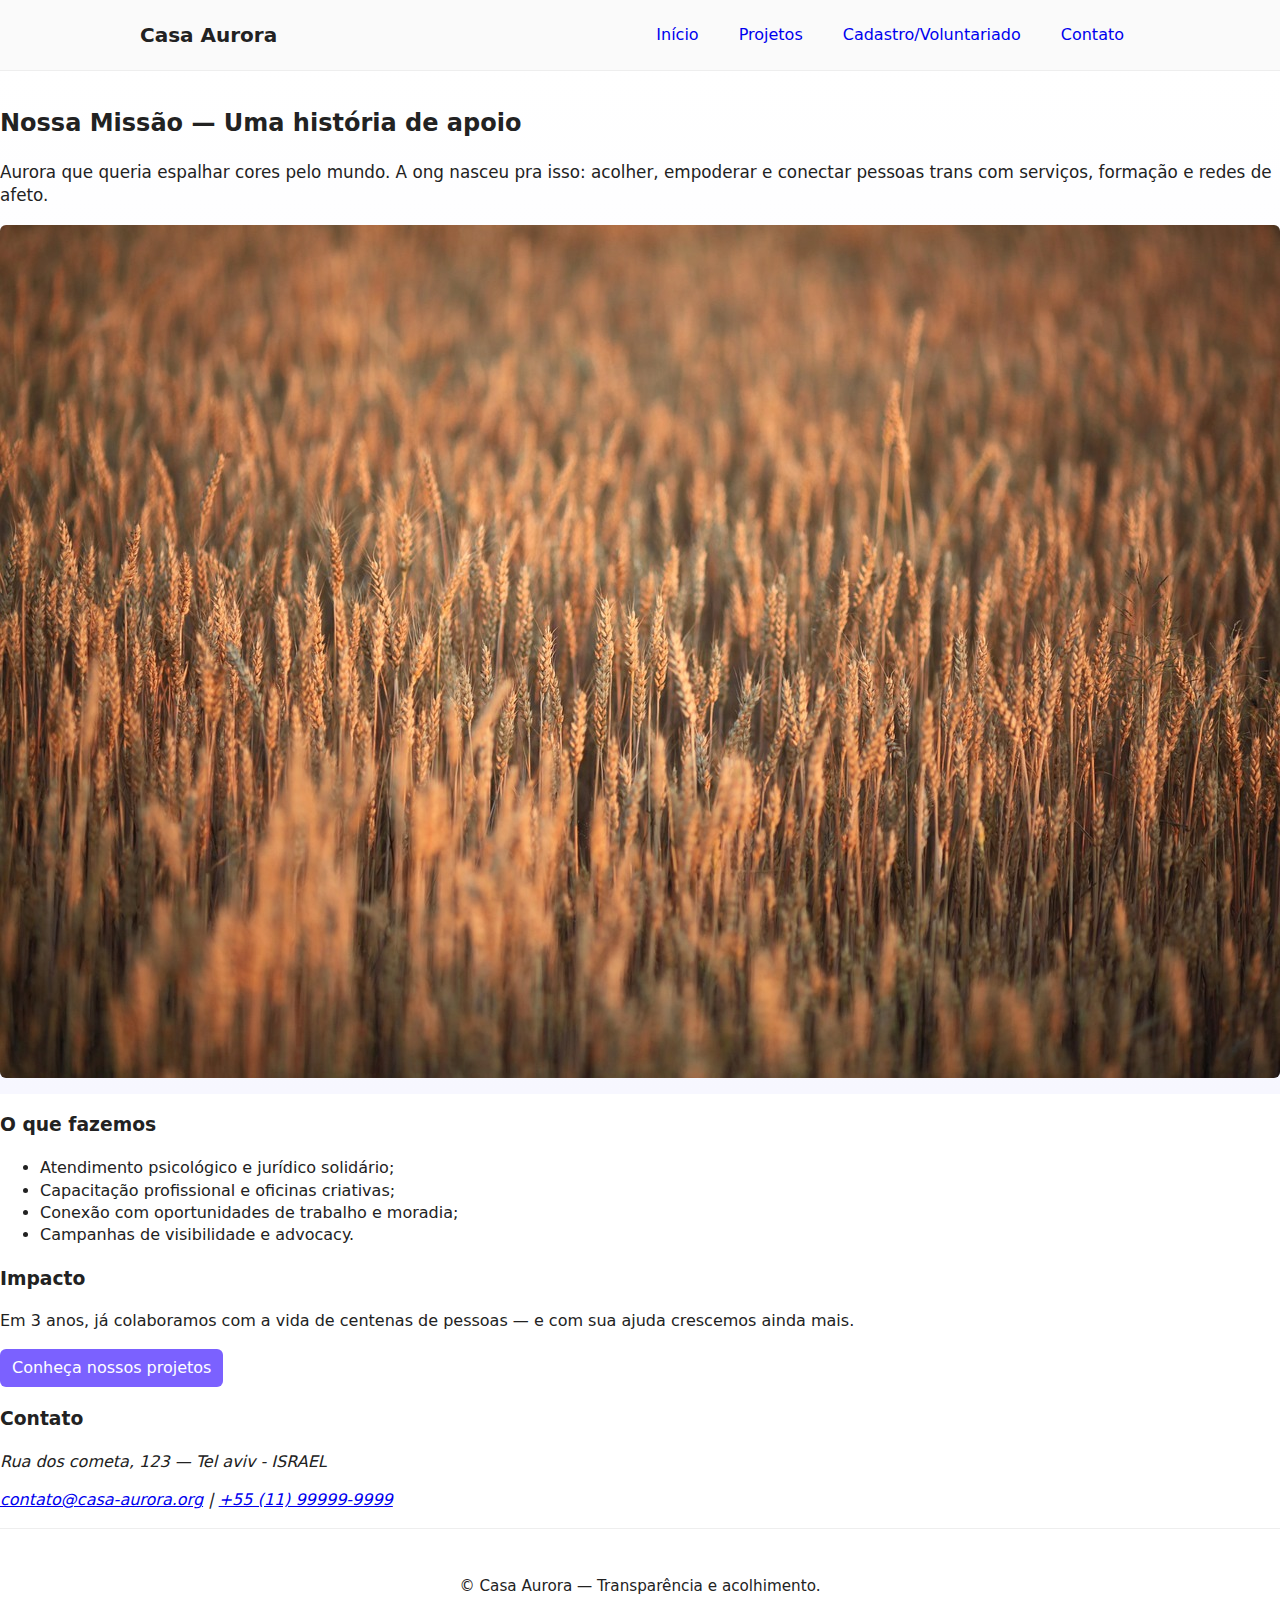
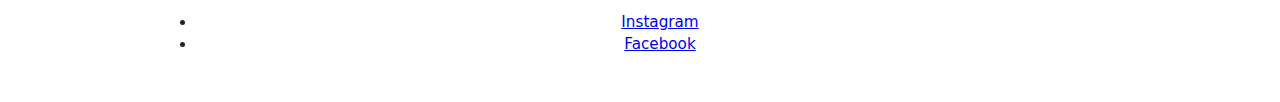
<file: index.html>
<!doctype html>
<html lang="pt-BR">
<head>
  <meta charset="utf-8">
  <meta name="viewport" content="width=device-width,initial-scale=1">
  <title>Casa Aurora — Início</title>
  <meta name="description" content="Casa Aurora — ONG de apoio a pessoas trans. Missão, projetos e como ajudar.">
  <link rel="stylesheet" href="assets/css/style.css">
</head>
<body class="page">
  <a class="skip-link" href="#main">Ir para o conteúdo</a>
  <header class="site-header" role="banner">
    <div class="container header-inner">
      <h1 class="site-title">Casa Aurora</h1>
      <nav aria-label="Menu principal">
        <ul class="menu">
          <li><a href="index.html">Início</a></li>
          <li><a href="projetos.html">Projetos</a></li>
          <li><a href="cadastro.html">Cadastro/Voluntariado</a></li>
          <li><a href="#contato">Contato</a></li>
        </ul>
      </nav>
    </div>
  </header>

  <main id="main" role="main">
    <section class="hero" aria-labelledby="missao-title">
      <h2 id="missao-title">Nossa Missão — Uma história de apoio</h2>
      <p class="lead">Aurora que queria espalhar cores pelo mundo. A ong nasceu pra isso: acolher, empoderar e conectar pessoas trans com serviços, formação e redes de afeto.</p>
      <img src="assets/img/hero-placeholder.jpg" alt="Pessoas celebrando em uma roda (imagem substituível)" loading="lazy">
    </section>

    <section aria-labelledby="about-title" class="about">
      <h3 id="about-title">O que fazemos</h3>
      <ul>
        <li>Atendimento psicológico e jurídico solidário;</li>
        <li>Capacitação profissional e oficinas criativas;</li>
        <li>Conexão com oportunidades de trabalho e moradia;</li>
        <li>Campanhas de visibilidade e advocacy.</li>
      </ul>
    </section>

    <section aria-labelledby="impact-title" class="impact">
      <h3 id="impact-title">Impacto</h3>
      <p>Em 3 anos, já colaboramos com a vida de centenas de pessoas — e com sua ajuda crescemos ainda mais.</p>
      <a class="cta" href="projetos.html">Conheça nossos projetos</a>
    </section>

    <section id="contato" aria-labelledby="contact-title" class="contact">
      <h3 id="contact-title">Contato</h3>
      <address>
        <p>Rua dos cometa, 123 — Tel aviv - ISRAEL</p>
        <p><a href="mailto:contato@casa-aurora.org">contato@casa-aurora.org</a> | <a href="tel:+5511999999999">+55 (11) 99999-9999</a></p>
      </address>
    </section>
  </main>

  <footer role="contentinfo">
    <div class="container">
      <p>&copy; <span id="year"></span> Casa Aurora — Transparência e acolhimento.</p>
      <nav aria-label="Redes sociais">
        <ul class="socials">
          <li><a href="#" aria-label="Link para Instagram">Instagram</a></li>
          <li><a href="#" aria-label="Link para Facebook">Facebook</a></li>
        </ul>
      </nav>
    </div>
  </footer>

  <script src="assets/js/main.js" defer></script>
</body>
</html>
</file>
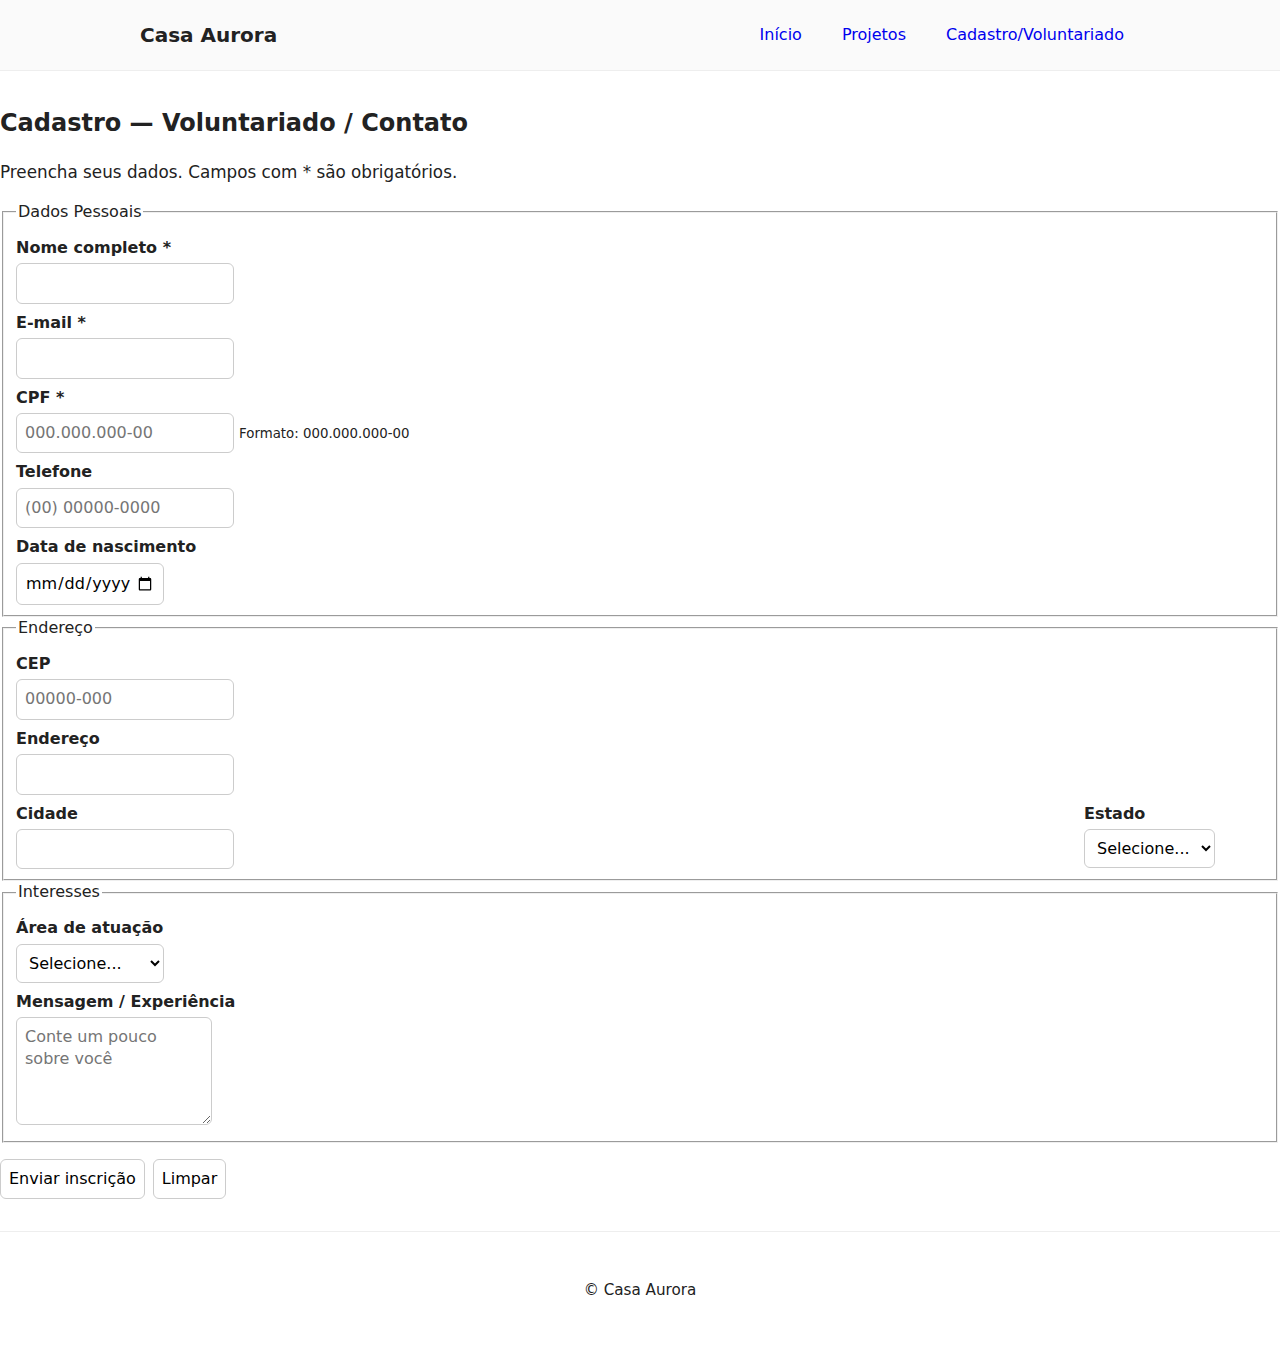
<file: cadastro.html>
<!doctype html>
<html lang="pt-BR">
<head>
  <meta charset="utf-8">
  <meta name="viewport" content="width=device-width,initial-scale=1">
  <title>Casa Aurora — Cadastro</title>
  <meta name="description" content="Formulário de cadastro para voluntariado e contato com a Casa Aurora.">
  <link rel="stylesheet" href="assets/css/style.css">
</head>
<body class="page">
  <a class="skip-link" href="#main">Ir para o conteúdo</a>
  <header class="site-header" role="banner">
    <div class="container header-inner">
      <h1 class="site-title">Casa Aurora</h1>
      <nav aria-label="Menu principal">
        <ul class="menu">
          <li><a href="index.html">Início</a></li>
          <li><a href="projetos.html">Projetos</a></li>
          <li><a href="cadastro.html">Cadastro/Voluntariado</a></li>
        </ul>
      </nav>
    </div>
  </header>

  <main id="main" role="main">
    <section aria-labelledby="form-title" class="form-section">
      <h2 id="form-title">Cadastro — Voluntariado / Contato</h2>
      <p class="lead">Preencha seus dados. Campos com <span aria-hidden="true">*</span> são obrigatórios.</p>

      <form id="cadastroForm" action="#" method="post" novalidate>
        <fieldset>
          <legend>Dados Pessoais</legend>

          <label for="nome">Nome completo <span aria-hidden="true">*</span></label>
          <input id="nome" name="nome" type="text" autocomplete="name" required minlength="3">

          <label for="email">E‑mail <span aria-hidden="true">*</span></label>
          <input id="email" name="email" type="email" autocomplete="email" required>

          <label for="cpf">CPF <span aria-hidden="true">*</span></label>
          <input id="cpf" name="cpf" type="text" inputmode="numeric" pattern="\d{3}\.\d{3}\.\d{3}-\d{2}" placeholder="000.000.000-00" required aria-describedby="cpfHelp">
          <small id="cpfHelp">Formato: 000.000.000-00</small>

          <label for="telefone">Telefone</label>
          <input id="telefone" name="telefone" type="tel" inputmode="tel" placeholder="(00) 00000-0000">

          <label for="nascimento">Data de nascimento</label>
          <input id="nascimento" name="nascimento" type="date" max="2007-12-31">

        </fieldset>

        <fieldset>
          <legend>Endereço</legend>
          <label for="cep">CEP</label>
          <input id="cep" name="cep" type="text" inputmode="numeric" placeholder="00000-000" pattern="\d{5}-?\d{3}">

          <label for="endereco">Endereço</label>
          <input id="endereco" name="endereco" type="text" autocomplete="address-line1" required>

          <div class="grid">
            <div>
              <label for="cidade">Cidade</label>
              <input id="cidade" name="cidade" type="text" autocomplete="address-level2">
            </div>
            <div>
              <label for="estado">Estado</label>
              <select id="estado" name="estado" autocomplete="address-level1">
                <option value="">Selecione...</option>
                <option value="SP">SP</option>
                <option value="RJ">RJ</option>
                <option value="MG">MG</option>
                <option value="BA">BA</option>
              </select>
            </div>
          </div>
        </fieldset>

        <fieldset>
          <legend>Interesses</legend>
          <label for="area">Área de atuação</label>
          <select id="area" name="area" required>
            <option value="">Selecione...</option>
            <option value="acolhimento">Acolhimento</option>
            <option value="oficinas">Oficinas</option>
            <option value="juridico">Apoio jurídico</option>
            <option value="comunicacao">Comunicação</option>
          </select>

          <label for="mensagem">Mensagem / Experiência</label>
          <textarea id="mensagem" name="mensagem" rows="4" maxlength="1000" placeholder="Conte um pouco sobre você"></textarea>
        </fieldset>

        <div class="form-actions">
          <button type="submit" id="submitBtn">Enviar inscrição</button>
          <button type="reset">Limpar</button>
        </div>

      </form>
    </section>
  </main>

  <footer role="contentinfo">
    <div class="container">
      <p>&copy; <span id="year3"></span> Casa Aurora</p>
    </div>
  </footer>

  <script src="assets/js/main.js" defer></script>
</body>
</html>
</file>
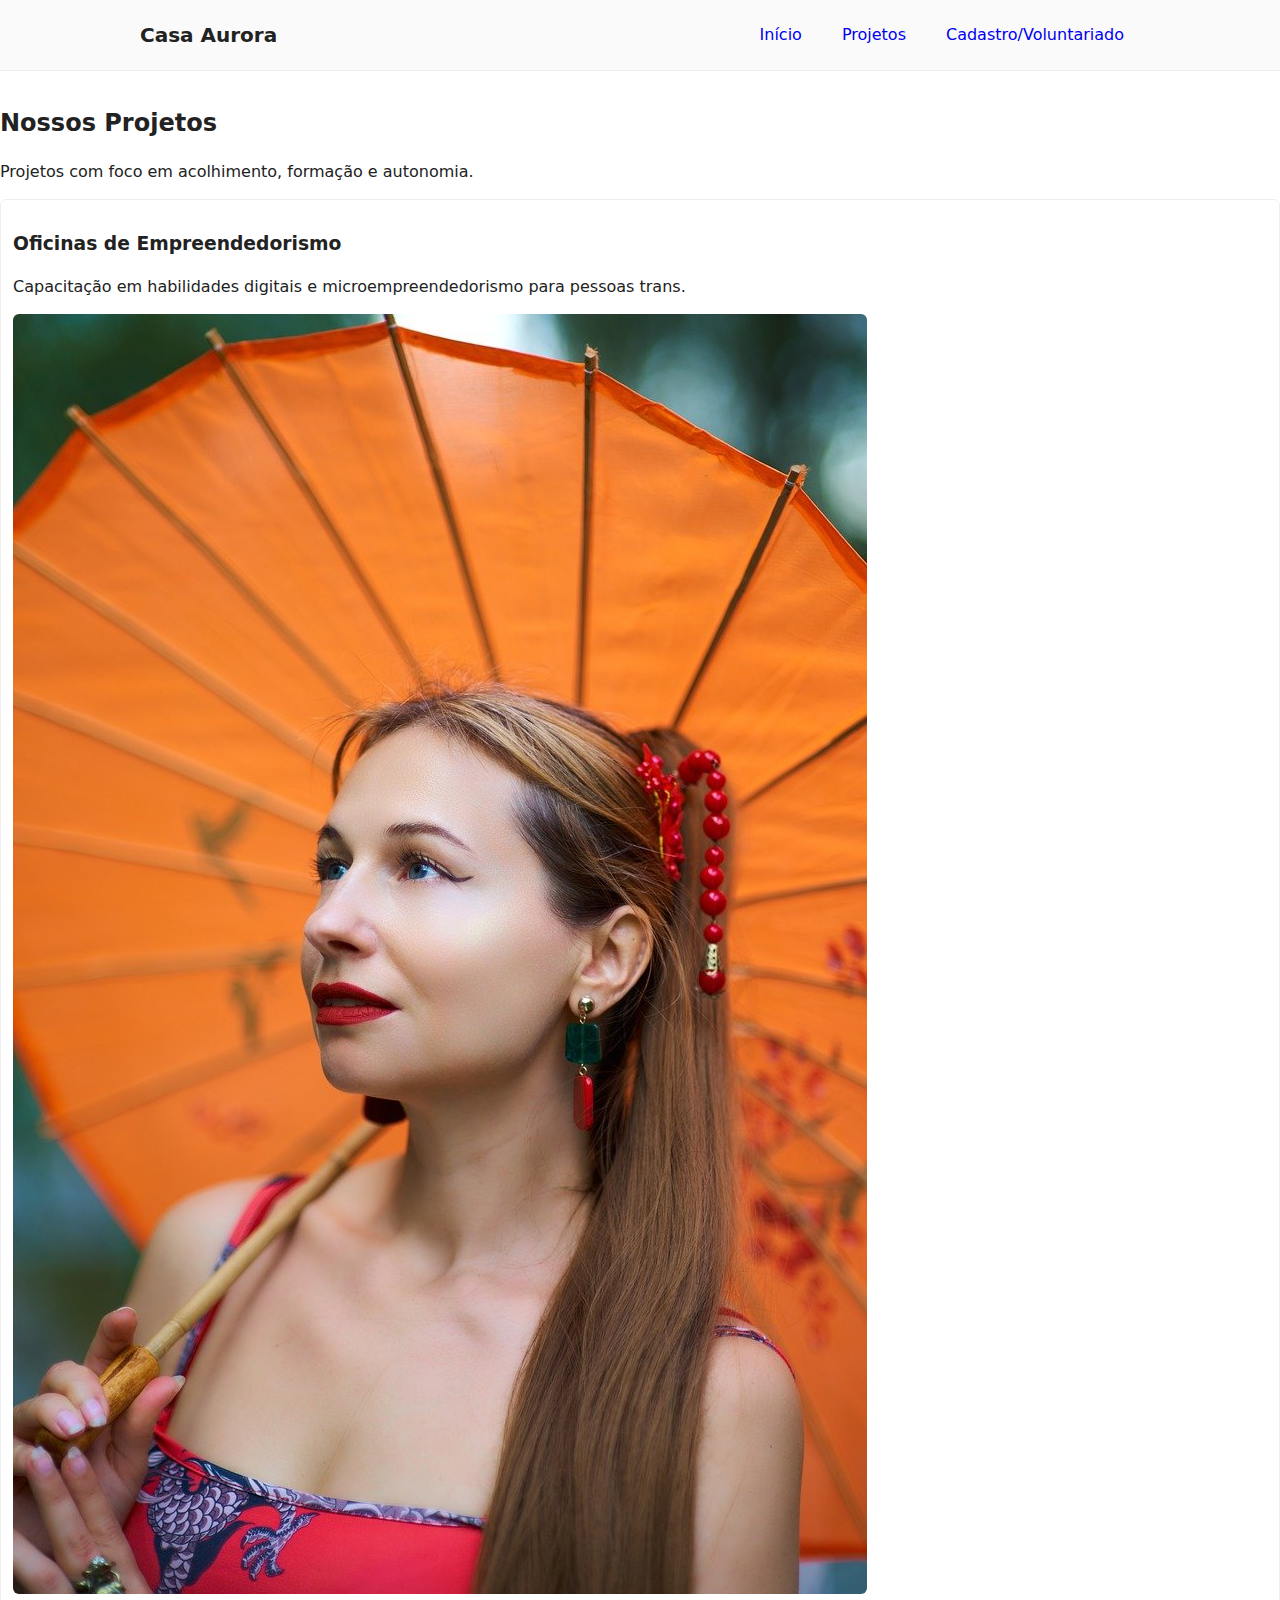
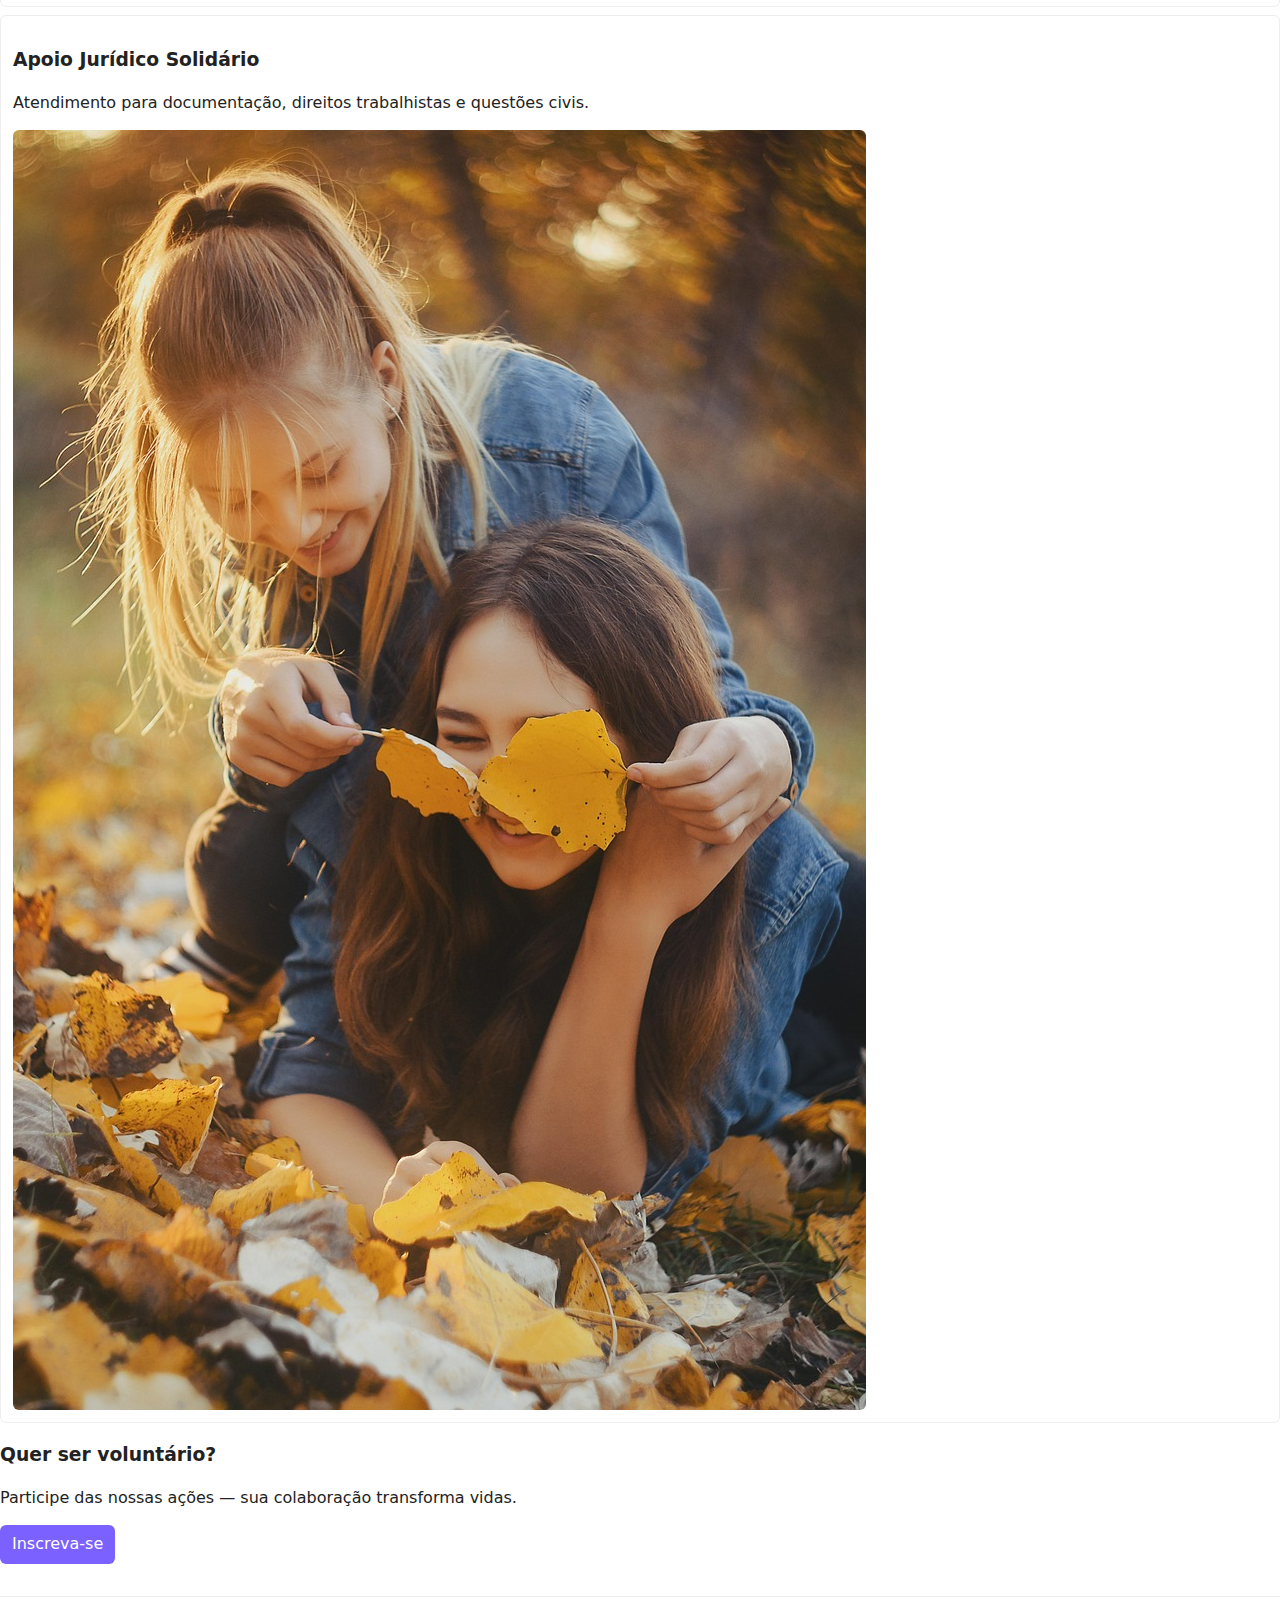
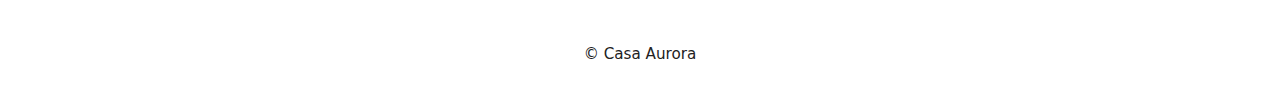
<file: projetos.html>
<!doctype html>
<html lang="pt-BR">
<head>
  <meta charset="utf-8">
  <meta name="viewport" content="width=device-width,initial-scale=1">
  <title>Casa Aurora — Projetos</title>
  <meta name="description" content="Projetos sociais da Casa Aurora — oportunidades de voluntariado e doação.">
  <link rel="stylesheet" href="assets/css/style.css">
</head>
<body class="page">
  <a class="skip-link" href="#main">Ir para o conteúdo</a>
  <header class="site-header" role="banner">
    <div class="container header-inner">
      <h1 class="site-title">Casa Aurora</h1>
      <nav aria-label="Menu principal">
        <ul class="menu">
          <li><a href="index.html">Início</a></li>
          <li><a href="projetos.html">Projetos</a></li>
          <li><a href="cadastro.html">Cadastro/Voluntariado</a></li>
        </ul>
      </nav>
    </div>
  </header>

  <main id="main" role="main">
    <section aria-labelledby="projects-title" class="projects">
      <h2 id="projects-title">Nossos Projetos</h2>
      <p>Projetos com foco em acolhimento, formação e autonomia.</p>

      <article class="project" aria-labelledby="p1-title">
        <h3 id="p1-title">Oficinas de Empreendedorismo</h3>
        <p>Capacitação em habilidades digitais e microempreendedorismo para pessoas trans.</p>
        <img src="assets/img/proj1.jpg" alt="Oficina prática" loading="lazy">
      </article>

      <article class="project" aria-labelledby="p2-title">
        <h3 id="p2-title">Apoio Jurídico Solidário</h3>
        <p>Atendimento para documentação, direitos trabalhistas e questões civis.</p>
        <img src="assets/img/proj2.jpg" alt="Atendimento jurídico" loading="lazy">
      </article>

      <aside aria-labelledby="volver-title" class="volunteer-cta">
        <h3 id="volver-title">Quer ser voluntário?</h3>
        <p>Participe das nossas ações — sua colaboração transforma vidas.</p>
        <a class="cta" href="cadastro.html">Inscreva-se</a>
      </aside>
    </section>
  </main>

  <footer role="contentinfo">
    <div class="container">
      <p>&copy; <span id="year2"></span> Casa Aurora</p>
    </div>
  </footer>

  <script src="assets/js/main.js" defer></script>
</body>
</html>
</file>
<file: assets/css/style.css>
:root{--bg:#ffffff;--fg:#222;--accent:#7b61ff;--max:1000px}
*{box-sizing:border-box}
html,body{height:100%;margin:0;font-family:system-ui,-apple-system,'Segoe UI',Roboto,'Helvetica Neue',Arial; color:var(--fg);background:var(--bg);line-height:1.4}
.container{max-width:var(--max);margin:0 auto;padding:1rem}
.skip-link{position:absolute;left:-999px;top:auto;width:1px;height:1px;overflow:hidden}
.skip-link:focus{position:static;width:auto;height:auto;padding:.5rem;background:#000;color:#fff;z-index:9999}
.site-header{border-bottom:1px solid #eee;background:#fafafa}
.header-inner{display:flex;align-items:center;justify-content:space-between;padding:.85rem 0}
.site-title{font-size:1.25rem;margin:0}
.menu{list-style:none;margin:0;padding:0;display:flex;gap:.5rem}
.menu a{display:block;padding:.35rem .5rem;text-decoration:none}
.hero{padding:1rem 0;background:linear-gradient(180deg,#fff,#f7f7ff);margin-bottom:1rem}
.lead{font-size:1.05rem}
.projects{padding:1rem 0}
.project{border:1px solid #eee;padding:.75rem;margin:.5rem 0;border-radius:6px}
.project img, .hero img{max-width:100%;height:auto;border-radius:6px;display:block;margin-top:.5rem}
.form-section{padding:1rem 0}
label{display:block;margin:.5rem 0 .25rem;font-weight:600}
input,select,textarea,button{font:inherit;padding:.5rem;border:1px solid #ccc;border-radius:6px;background:#fff}
.grid{display:grid;grid-template-columns:1fr 120px;gap:.5rem}
.form-actions{margin-top:1rem;display:flex;gap:.5rem}
.cta{display:inline-block;padding:.5rem .75rem;border-radius:6px;background:var(--accent);color:#fff;text-decoration:none}
footer{border-top:1px solid #eee;padding:1rem 0;margin-top:1rem;text-align:center;font-size:.95rem}
@media(min-width:700px){.menu a{padding:.5rem 1rem}.header-inner{padding:1rem 0}.grid{grid-template-columns:1fr 180px}}
</file>
